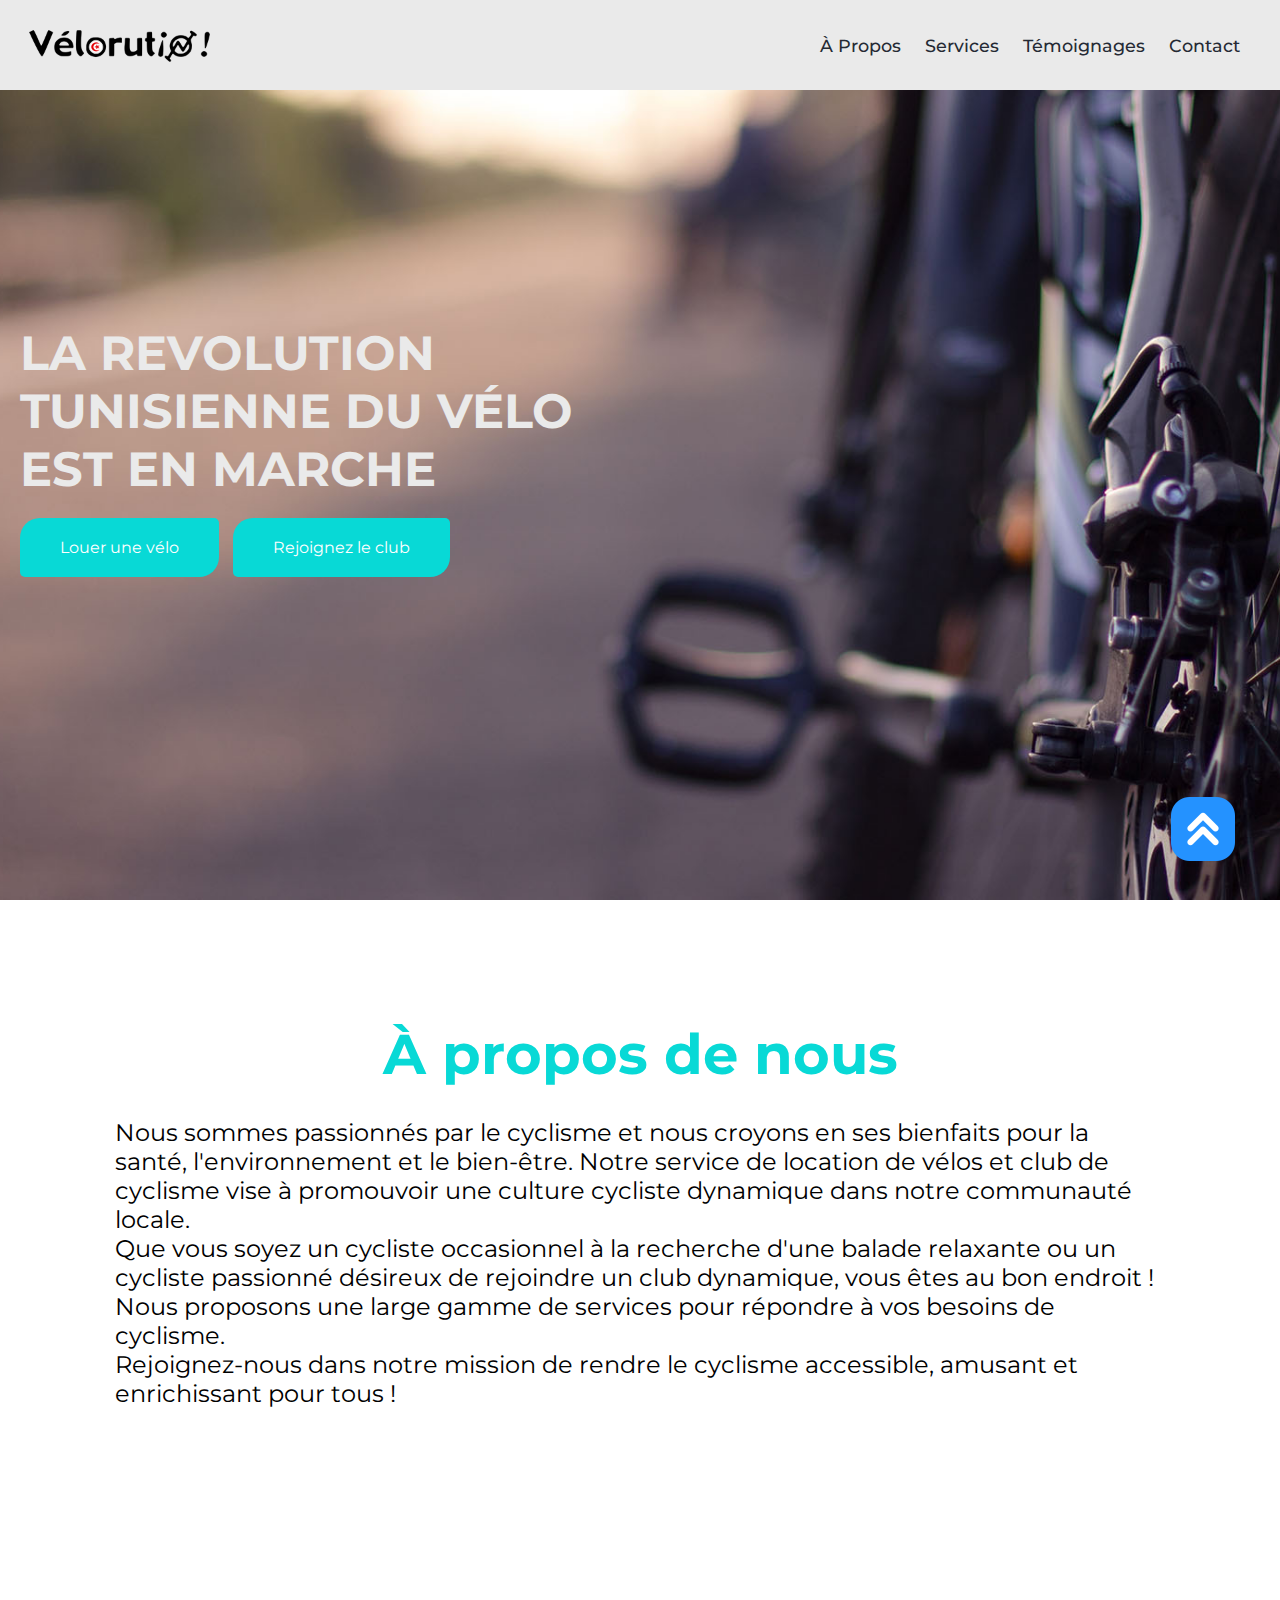
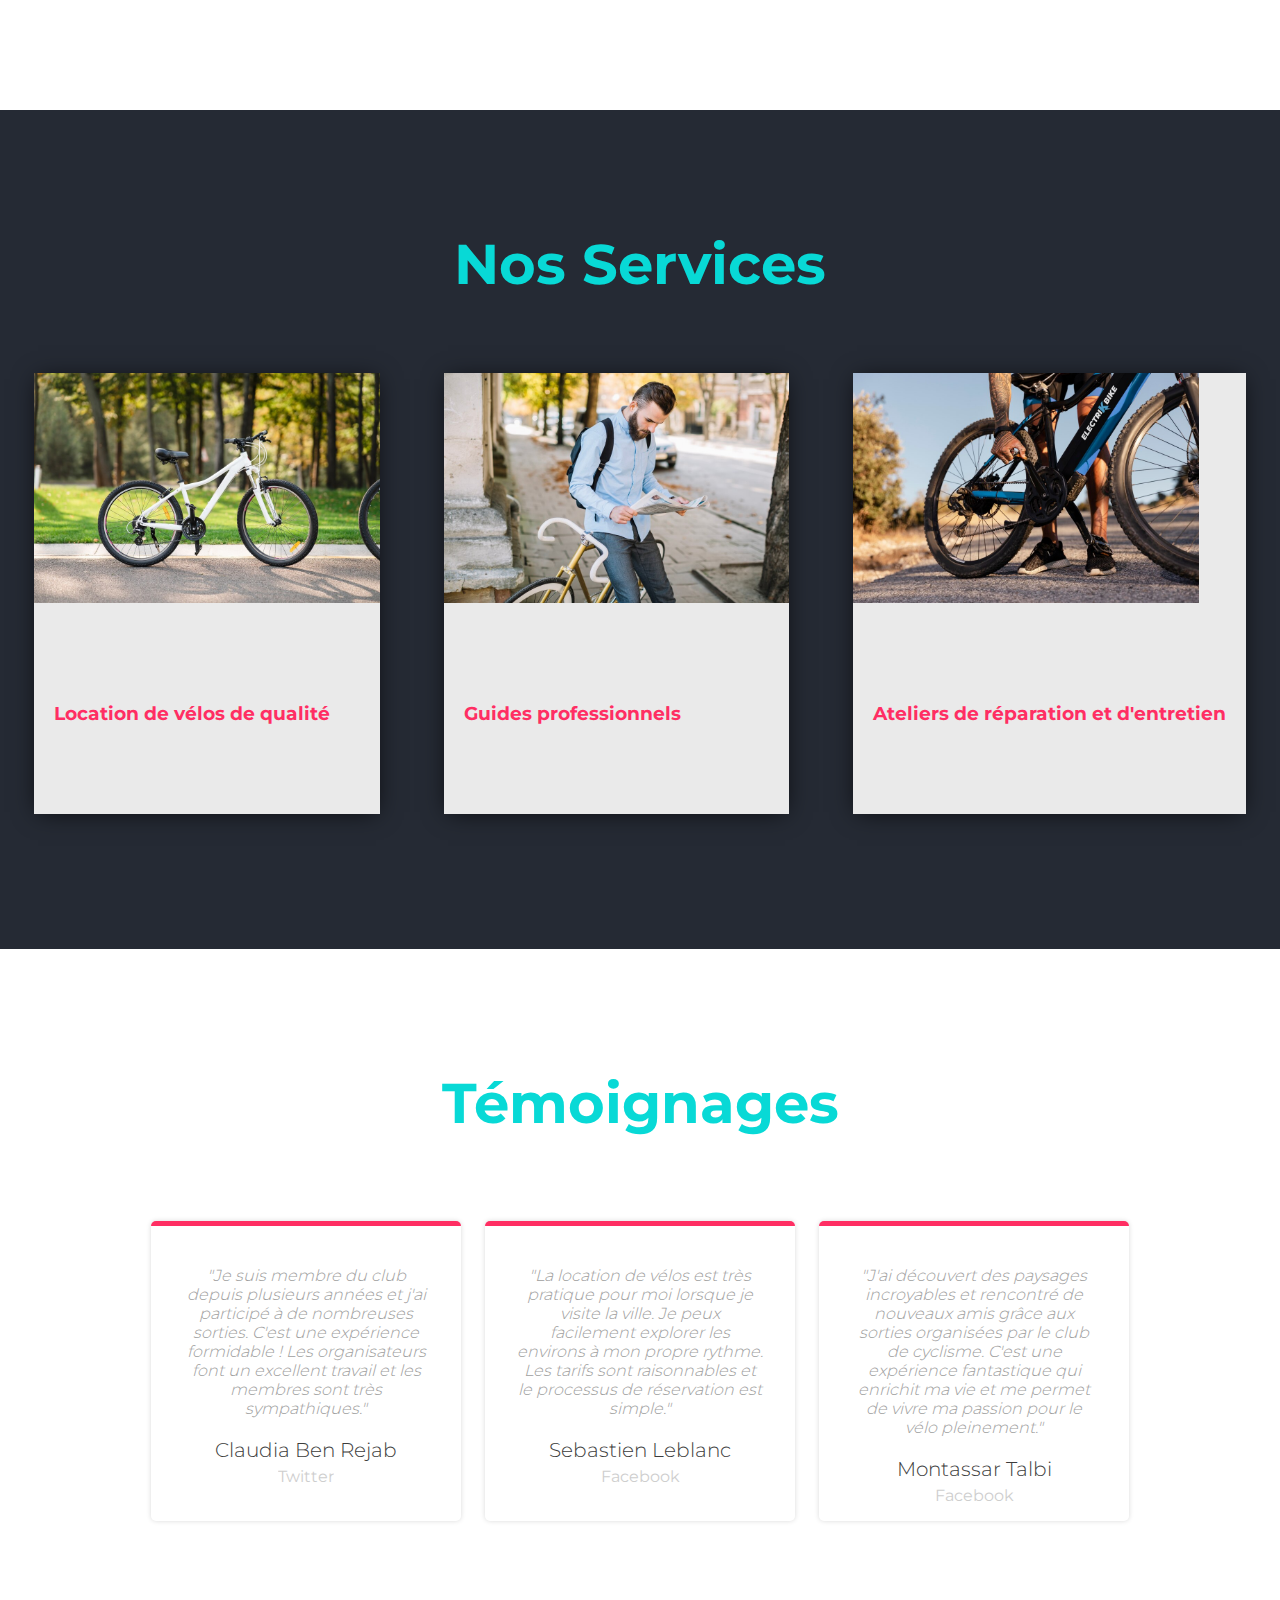
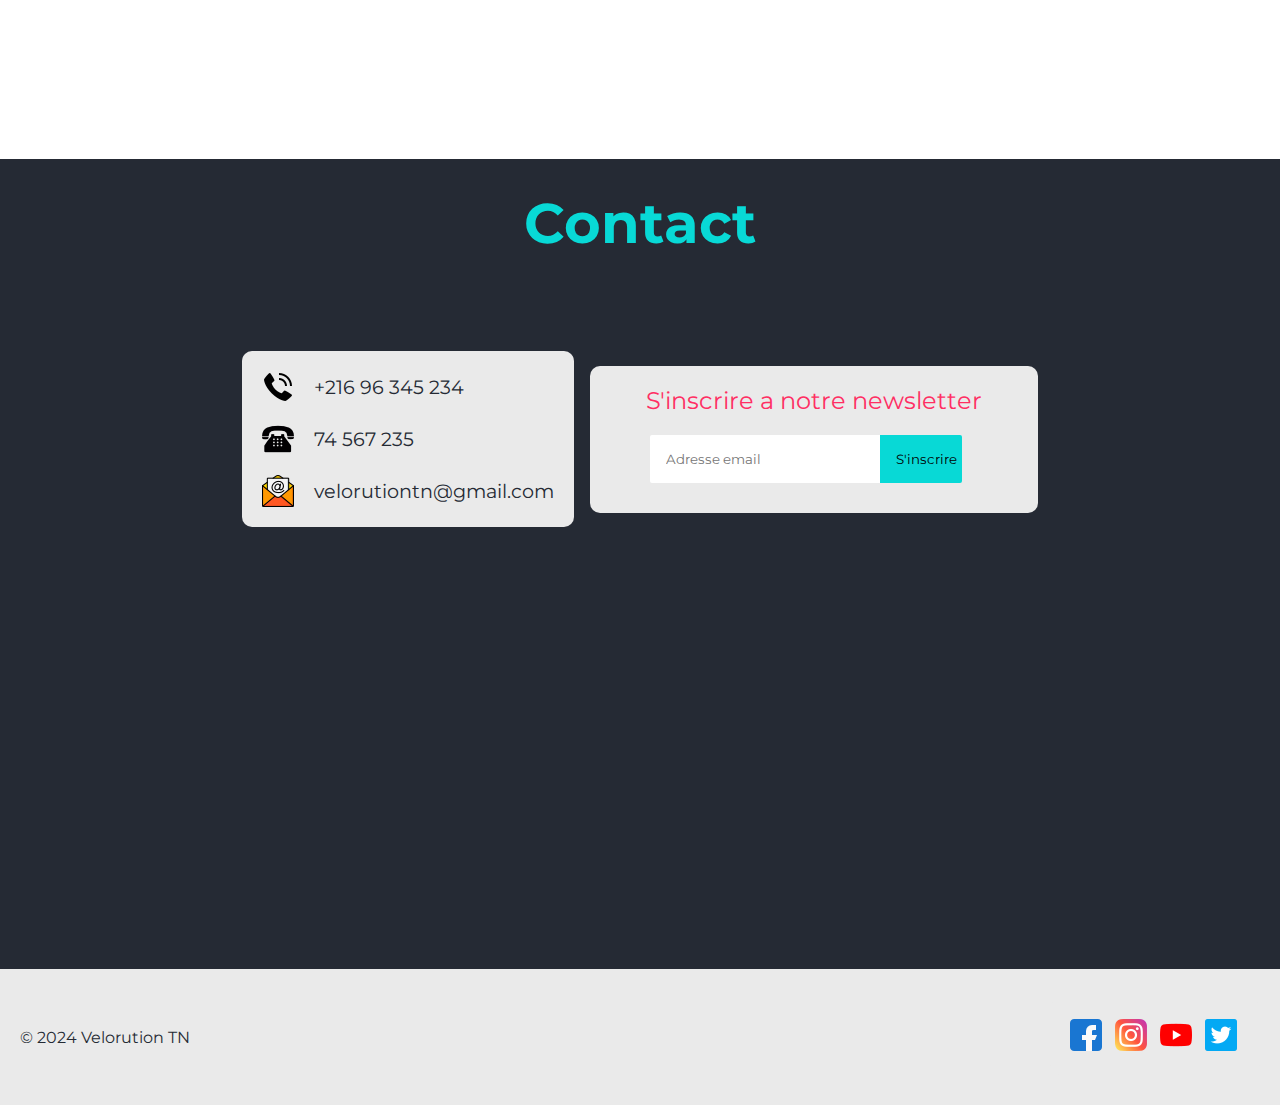
<file: index.html>
<!DOCTYPE html>
<html lang="fr">
<head>
    <meta charset="UTF-8">
    <meta name="viewport" content="width=device-width, initial-scale=1.0">
    <title>Velorution TN</title>
    <link rel="stylesheet" href="css/styles.css">
    <link rel="icon" href="images/icons/bicycle.png">
</head>
<body>

    <header class="head-title">
        <!--<h1>Velorution TN</h1>-->
        <img src="images/logo.png">
        <nav>
            <ul>
                <li><a href="#about">À propos</a></li>
                <li><a href="#services-section">Services</a></li>
                <li><a href="#témoignages">Témoignages</a></li>
                <li><a href="#contact">Contact</a></li>
            </ul>
        </nav>
    </header>

    <section class="welcome-section" id="head">
        <div>
            <h2>LA REVOLUTION TUNISIENNE DU VÉLO EST EN MARCHE</h2>
            <a href="templates/location.html" class="btn">Louer une vélo</a>
            <a href="templates/rejoindre.html" class="btn">Rejoignez le club</a>
        </div>
        <div>
        </div>
    </section>
    
    <section class="about" id="about">
        <h2 class="section-title">À propos de nous</h2>
        <p>Nous sommes passionnés par le cyclisme et nous croyons en ses bienfaits pour la santé, l'environnement et le bien-être. Notre service de location de vélos et club de cyclisme vise à promouvoir une culture cycliste dynamique dans notre communauté locale.</p>
        <p>Que vous soyez un cycliste occasionnel à la recherche d'une balade relaxante ou un cycliste passionné désireux de rejoindre un club dynamique, vous êtes au bon endroit ! Nous proposons une large gamme de services pour répondre à vos besoins de cyclisme.</p>
        <p>Rejoignez-nous dans notre mission de rendre le cyclisme accessible, amusant et enrichissant pour tous !</p>
    </section>

    <!-- les services -->

    <section id="services-section">
        <h2 class="section-title">Nos Services</h2>
        <div class="services">
            <div class="service">
                <img src="images/services/velo-qualite.jpg">
                <div>
                    <h3>Location de vélos de qualité</h3>
                </div>
                <div class="description-service">
                    <p>Nous proposons une large gamme de vélos de qualité pour tous les types de cyclistes, que ce soit pour des balades en ville, des randonnées sur route ou des aventures en montagne.</p>
                    <p id="prix">a partir de 2 DT/heure</p>
                </div>
            </div>
            <div class="service">
                <img src="images/services/guide.jpg">
                <div>
                    <h3>Guides professionnels</h3>
                </div>
                <div class="description-service">
                    <p>Nos guides expérimentés sont là pour vous aider à découvrir les meilleurs itinéraires et attractions de la région. Profitez d'une expérience de cyclisme inoubliable en compagnie de nos experts.
                    </p>
                    <p id="prix">a partir de 35 DT</p>
                </div>
            </div>
            <div class="service">
                <img src="images/services/réparation.jpg">
                <div>
                    <h3>Ateliers de réparation et d'entretien</h3>
                </div>
                <div class="description-service">
                    <p>Notre équipe de mécaniciens qualifiés est disponible pour vous aider avec toutes vos réparations et entretiens de vélos. Assurez-vous que votre vélo est toujours en parfait état de fonctionnement.</p>
                    <p id="prix">a partir de 15 DT</p>
                </div>
            </div>
        </div>
    </section>
    

    <!-- les avis -->
    <section id="témoignages" class="avis-section">
        <h2 class="section-title">Témoignages</h2>
        <div>
            <figure class="avis-card">
                <figcaption>
                <blockquote>
                    "Je suis membre du club depuis plusieurs années et j'ai participé à de nombreuses sorties. C'est une expérience formidable ! Les organisateurs font un excellent travail et les membres sont très sympathiques."
                </blockquote>
                <h3>Claudia Ben Rejab</h3>
                <h4>Twitter</h4>
                </figcaption>
            </figure>
            <figure class="avis-card">
                <figcaption>
                    <blockquote>
                        "La location de vélos est très pratique pour moi lorsque je visite la ville. Je peux facilement explorer les environs à mon propre rythme. Les tarifs sont raisonnables et le processus de réservation est simple."
                    </blockquote>
                    <h3>Sebastien Leblanc</h3>
                    <h4>Facebook</h4>
                </figcaption>
            </figure>
            <figure class="avis-card last-card">
                <figcaption>
                <blockquote>
                    "J'ai découvert des paysages incroyables et rencontré de nouveaux amis grâce aux sorties organisées par le club de cyclisme. C'est une expérience fantastique qui enrichit ma vie et me permet de vivre ma passion pour le vélo pleinement."                </blockquote>
                <h3>Montassar Talbi</h3>
                <h4>Facebook</h4>
                </figcaption>
            </figure>
        </div>
    </section>

    <!-- contact & newsletter -->
    <section class="contact-section" id="contact">
        <h2 class="section-title">Contact</h2>
        <div class="divider">
            <div class="contact-info">
                <div class="micro-info">
                    <img src="images/icons/mobile.png" alt="">
                    <label>+216 96 345 234</label>
                </div>
                <div class="micro-info">
                    <img src="images/icons/fix.png" alt="">
                    <label>74 567 235</label>
                </div>
                <div class="micro-info">
                    <img src="images/icons/email.png" alt="">
                    <label>velorutiontn@gmail.com</label>
                </div>
            </div>

            <div class="newsletter">
                <form name="newsletter-form" onsubmit="return validEmail(document.getElementsByName('email')[0].value)"  method="POST" action="php/newsletter.php">
                    <label>S'inscrire a notre newsletter</label>
                    <div>
                        <input type="email" name="email" placeholder="Adresse email">
                        <input type="submit" value="S'inscrire">
                    </div>
                </form>
            </div>
        </div>
    </section>

    <!-- bouton pour revenir au top du page-->

    <a id="scrollToTopBtn" href="#head" title="Go to top">
        <img src="images/icons/arrow-up.png">
    </a>

    <!-- footer -->

    <footer>
        <div class="container">
            <p>&copy; 2024 Velorution TN</p>
        </div>
        <div class="social-media">
            <a href=""><img src="images/icons/facebook.png" alt=""></a>
            <a href=""><img src="images/icons/instagram.png" alt=""></a>
            <a href=""><img src="images/icons/youtube.png" alt=""></a>
            <a href=""><img src="images/icons/twitter.png" alt=""></a>
        </div>
    </footer>

    <script src="scripts/controle.js"></script>

</body>

</html>
</file>
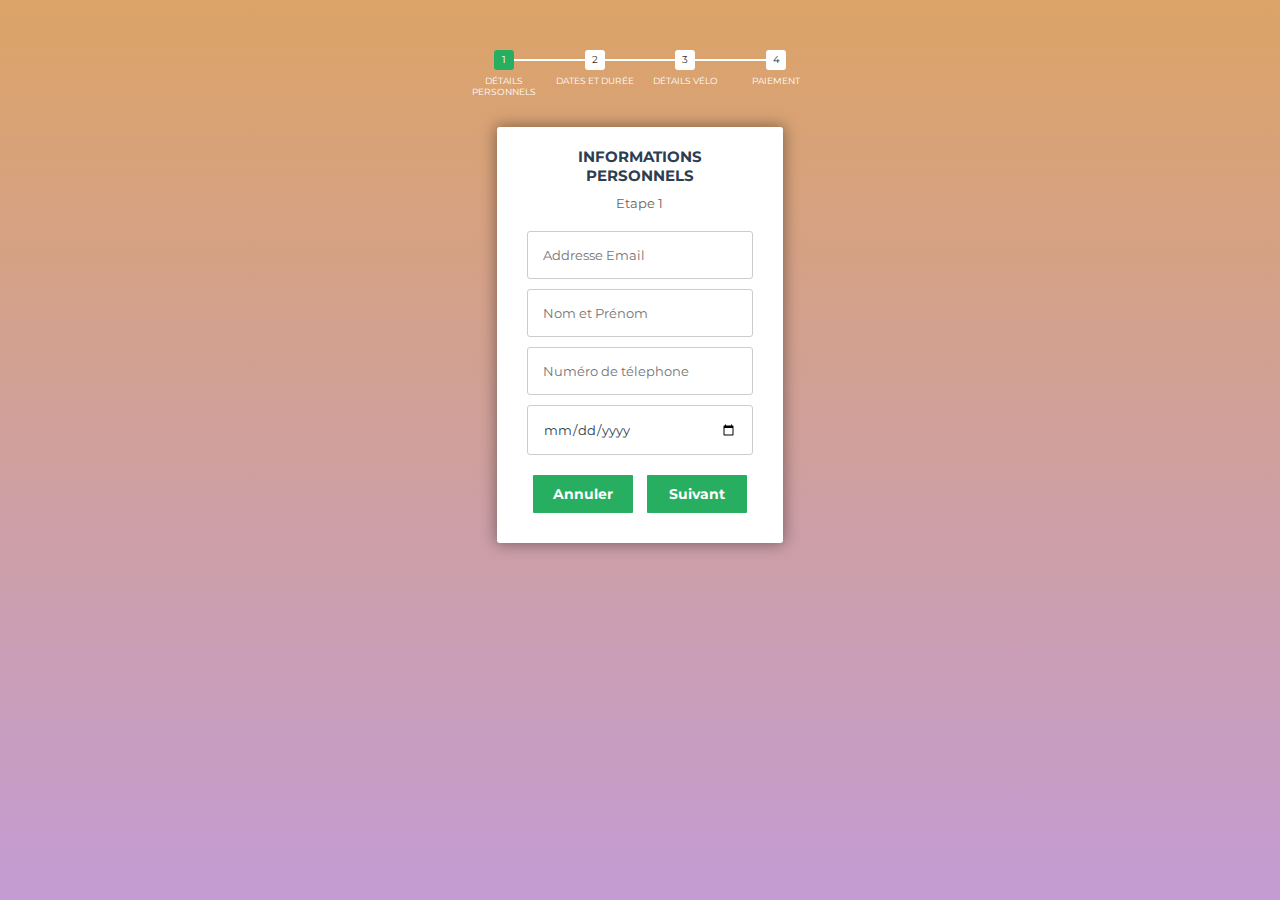
<file: templates/location.html>
<!DOCTYPE html>
<html lang="fr">
<head>
    <meta charset="UTF-8">
    <meta name="viewport" content="width=device-width, initial-scale=1.0">
    <title>Velorution TN - Location</title>
    <link rel="stylesheet" href="../css/location.css">
    <link rel="icon" href="../images/icons/bicycle.png">
</head>
<body>
  <!-- multistep form -->
  <form id="msform"  onsubmit="return paiementValide()" method="POST" action="../php/location.php">
      <!-- progressbar -->
      <ul id="progressbar">
        <li class="active">Détails Personnels</li>
        <li>Dates et Durée</li>
        <li>Détails vélo</li>
        <li>Paiement</li>
      </ul>
      <!-- fieldsets -->
      <fieldset>
        <h2 class="fs-title">Informations Personnels</h2>
        <h3 class="fs-subtitle">Etape 1</h3>
        <input type="email" name="email" placeholder="Addresse Email" />
        <input type="text" name="nom_pren" placeholder="Nom et Prénom" />
        <input type="number" name="num_tel" placeholder="Numéro de télephone">
        <input type="date" name="date_naiss" placeholder="date de naissance" />
        <input type="reset" name="annuler" class="reset action-button" value="Annuler" />
        <input type="button" name="next" class="next action-button" value="Suivant" />
      </fieldset>
      <fieldset>
        <h2 class="fs-title">Détails Location</h2>
        <h3 class="fs-subtitle">Etape 2</h3>
        <label>Date Location</label>
        <input type="date" name="date_loc" class="date"/>
        <input type="time" name="heure_loc"class="duree" value="08:00"/>
        <label>Date Retour</label>
        <input type="date" name="date_ret" class="date"/>
        <input type="time" name="heure_ret" class="duree" value="08:00"/>
        <input type="button" name="prec" class="previous action-button" value="Précédent" />
        <input type="button" name="suiv" class="next action-button" value="Suviant" />
      </fieldset>
      <fieldset>
        <h2 class="fs-title">Détails Vélo</h2>
        <h3 class="fs-subtitle">Etape 3</h3>
        <label>Type</label>
        <select name="typeV">
          <option value="course">Vélo de course</option>
          <option value="route">Vélo de Route</option>
          <option value="bmx">BMX</option>
          <option value="Hollondais">Hollondais</option>
        </select>
        <label>Couleur</label>
        <select name="colV">
          <option value="noir">Noir</option>
          <option value="metal">Métalique</option>
          <option value="jaune">Jaune</option>
          <option value="vert">Vert</option>
        </select>
        <input type="button" name="prec" class="previous action-button" value="Précédent" />
        <input type="button" name="suiv" class="next action-button" value="Suviant" />
      </fieldset>
      <fieldset class="paiement-field">
        <h2 class="fs-title">Paiement</h2>
        <h3 class="fs-subtitle">Etape 4</h3>
          <label>Prix Total <span id="prix">0 TND</span></label>
          <label>Methode de Paiement</label>
        <span id="radios">
          <input type="radio" name="paiement" id="ED-radio" value="edinar"><label for="ED-radio" id="ED-lbl">E - Dinar</label>
          <input type="radio" name="paiement" id="cash-radio" value="cash"><label for="cash-radio" id="cash-lbl"> Sur Place </label>
        </span>
        <input type="hidden" name="prix_total" id="hiddenSpanValue">
          <span id="credentials">
            <input type="number" name="num_carte" placeholder="Numéro de carte">
            <input type="number" name="code-conf" placeholder="code confidentiel">
          </span>
          <input type="button" name="previous" class="previous action-button" value="Précédent"/>
          <input type="submit" class="submit action-button" value="Valider">
      </fieldset>
    </form>
    <script src="../scripts/jquery.min.js"></script>
    <script src="../scripts/jquery.easing.min.js"></script>
    <script src="../scripts/forms.js"></script>
</body>

</html>
</file>
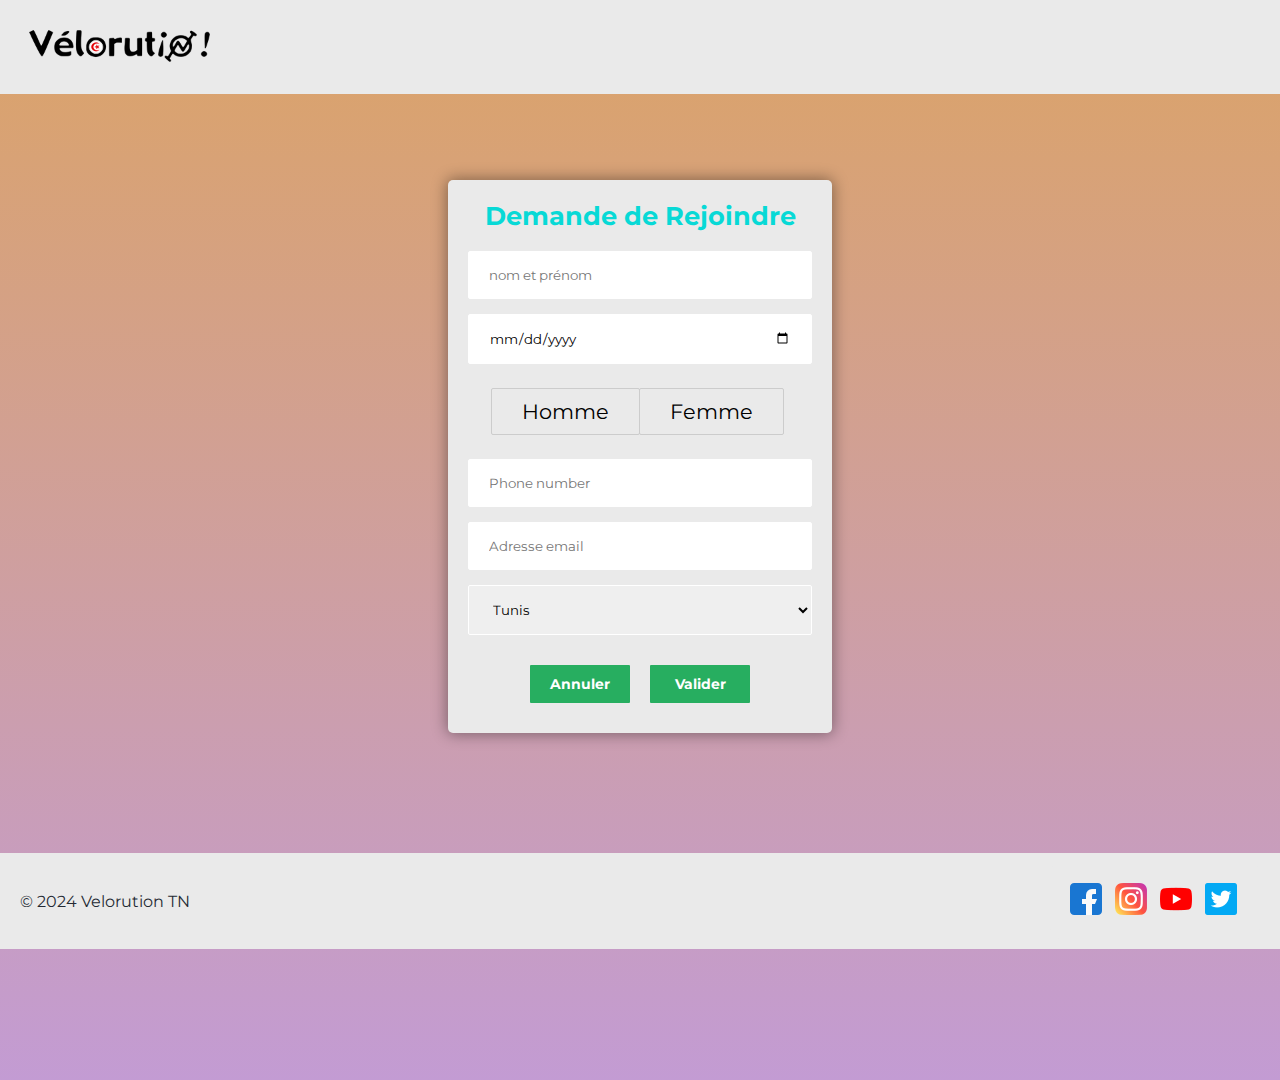
<file: templates/rejoindre.html>
<!DOCTYPE html>
<html lang="fr">
<head>
    <meta charset="UTF-8">
    <meta name="viewport" content="width=device-width, initial-scale=1.0">
    <title>Velorution TN - Rejoignez Nous</title>
    <link rel="stylesheet" href="../css/rejoindre.css">
    <link rel="icon" href="../images/icons/bicycle.png">
</head>
<body>
    
    <header class="head-title">
        <!--<h1>Velorution TN</h1>-->
        <a href="../index.html"><img src="../images/logo.png"></a>
        <nav>
        </nav>
    </header>

    <!-- formulaire de rejoindre -->

    <form name="join-form" onsubmit="return validInput()" method="POST" action="../php/rejoindre.php">
        <h2>Demande de Rejoindre</h2>
        <div class="info-perso">
            <input type="text" name="nom_pren" placeholder="nom et prénom">
            <input type="date" name="date_naiss" placeholder="Date de naissance">
            <span id="radios">
                <input type="radio" name="gender" id="H-gender" value="H"><label for="H-gender" id="H-lbl">Homme</label>
                <input type="radio" name="gender" id="F-gender" value="F"><label for="F-gender" id="F-lbl">Femme</label>
            </span>
            <input type="number" name="num_tel" placeholder="Phone number">
            <input type="email" name="email" placeholder="Adresse email">
            <select name="ville">
                <option value="Tunis">Tunis</option>
                <option value="Bizerte">Bizerte</option>
            </select>
        </div>
        
        <div class="boutons">
            <input type="reset" value="Annuler">
            <input type="submit" value="Valider">
        </div>
    </form>

    <!-- footer -->

    <footer>
        <div class="container">
            <p>&copy; 2024 Velorution TN</p>
        </div>
        <div class="social-media">
            <a href=""><img src="../images/icons/facebook.png" alt=""></a>
            <a href=""><img src="../images/icons/instagram.png" alt=""></a>
            <a href=""><img src="../images/icons/youtube.png" alt=""></a>
            <a href=""><img src="../images/icons/twitter.png" alt=""></a>
        </div>
    </footer>
    <script src="../scripts/controle.js"></script>
</body>
</html>
</file>
<file: css/styles.css>
/* variables */
:root{
    --bg-color:#EAEAEA;
    --sec-bg-color:#252A34;
    --fg1-color:#FF2E63;
    --fg2-color:#08D9D6;
}

@font-face {
    font-family: "Montserrat";
    src: url("../fonts/Montserrat-VariableFont_wght.ttf");
}

/* Reset styles */
* {
    margin: 0;
    padding: 0;
    box-sizing: border-box;
}

/* Global styles */
body {
    font-family: "Montserrat";
    background-color:white;
    overflow-x: hidden;
}

html{
    scroll-behavior: smooth;
}

/* header */
.head-title {
    margin: 0 auto;
    display: flex;
    justify-content: space-between;
    align-items: center;
    background-color: var(--bg-color);
    color: var(--sec-bg-color);
    padding: 5px 20px;
    position: fixed;
    width: 100%;
    z-index: 100;
}

header img {
    width: 200px;
    cursor: pointer;
}

nav ul {
    list-style: none;
}

nav ul li {
    display: inline;
    margin-right: 20px;
}

nav ul li a {
    color: var(--sec-bg-color);
    text-decoration: none;
    transition: 1s;
    font-family: "Montserrat";
    font-size: 1.1em;
    font-weight: 500;
    text-transform: capitalize;
}

nav ul li a:hover{
    color: var(--fg1-color);
}

/* welcome section styles */
.welcome-section {
    min-height: 100vh;
    background-image: url('../images/welcome.jpg');
    background-size: cover;
    background-position: center;
    color: var(--bg-color);
    text-align: center;
    padding: 20vh 20px;
    display: flex;
    justify-content: center;
    align-items: center;
    text-align: left;
    z-index: 99;
}

.welcome-section div{
    width: 50%;
}

.welcome-section h2 {
    font-size: 3em;
    margin-bottom: 20px;
}

.welcome-section p {
    font-size: 1.2em;
    margin-bottom: 30px;
}

.btn {
    display: inline-block;
    background-color:var(--fg2-color);
    color: #fff;
    padding: 20px 40px;
    text-decoration: none;
    border-radius: 20px 5px 20px 5px;
    margin-right: 10px;
    transition: 1s;
    border: none;
    outline: none;
}

.btn:hover {
    background-color:var(--fg1-color);
    border-radius: 5px 20px 5px 20px;
}

/* about section */
.about{
    display: flex;
    flex-direction: column;
    text-align: left;
    padding: 10vh 9%;
    font-size: 1.5em;
    height: 90vh;
}

.section-title{
    text-align: center;
    margin: 30px;
    color:var(--fg2-color);
    font-size: 3.5rem;
}

/* services section */
#services-section{
    display: flex;
    flex-direction: column;
    background-color: var(--sec-bg-color);
    padding: 10vh 0;
}

.services-section h2{
    text-align: center;
    margin: auto;
}

.services{
    display: flex;
    padding: 5vh 0;
    gap:5vw;
    height: 59vh;
    margin: auto;
}

.service{
    display: grid;
    position: relative;
    grid-template-rows: repeat(2,auto);
    box-shadow: 0px 2px 23px -4px rgba(0,0,0,0.75);
    -webkit-box-shadow: 0px 2px 23px -4px rgba(0,0,0,0.75);
    -moz-box-shadow: 0px 2px 23px -4px rgba(0,0,0,0.75);
    background-color: var(--bg-color);
    gap:10px;
}

.service img{
    width: 27vw;
}

.service div{
    padding: 0 20px;
    color: var(--fg1-color);
}

.description-service{
    position: absolute;
    visibility: hidden;
    width: 100%;
    height: 100%;
    background-color: var(--bg-color);
    transform: translateX(100%);
    transition: 0.5s ease-in;
    display: flex;
    justify-content: center;
    align-items: center;
    flex-direction: column;
    gap:10px;
}

.description-service p{
    color:var(--sec-bg-color);
    font-size: 1.2rem;
}

.service:hover .description-service{
    transform: translateX(0);
    visibility: visible;
}


/* Styles for the testimonials section */
.avis-section{
    text-align: center;
    height: 70vh;
    display: flex;
    flex-direction: column;
    align-items: center ;
    height: 90vh;
    padding: 10vh 0;
}
.avis-card {
    box-shadow: 0 0 5px rgba(0, 0, 0, 0.15);
    color: #9e9e9e;
    display: inline-block;
    font-family: "Montserrat";
    font-size: 16px;
    margin: 35px 10px 10px;
    max-width: 310px;
    min-width: 250px;
    position: relative;
    text-align: center;
    width: 100%;
    height: 300px;
    background-color: #ffffff;
    border-radius: 5px;
    border-top: 5px solid var(--fg1-color);
}

.avis-card figcaption {
    padding: 13% 10% 12%;
}

.avis-card h3 {
    color: #3c3c3c;
    font-size: 20px;
    font-weight: 300;
    line-height: 24px;
    margin: 10px 0 5px;
}

.avis-card h4 {
    font-weight: 400;
    margin: 0;
    opacity: 0.5;
}

.avis-card blockquote {
    font-style: italic;
    font-weight: 300;
    margin: 0 0 20px;
}

.last-card{
    position: relative;
    top:19px;
}


/* Styles for the scroll-to-top button */
#scrollToTopBtn {
    position: fixed;
    bottom: 20px;
    right: 30px;
    z-index: 90;
    border: none;
    border-radius: 50%;
    padding: 15px;
    font-size: 16px;
    cursor: pointer;
    background-color: transparent;
}

.contact-section{
    background-color: var(--sec-bg-color);
    display: flex;
    flex-direction: column;
    width: 100%;
    height: 90vh;
    margin: auto;
}

.divider{
    display: grid;
    grid-template-columns: repeat(2,1fr);
    justify-content: space-around;
    align-items: center;
    height: 40%;
    padding: 5vh 9vw;
    margin: auto;
    margin-top: -10px;
}

.contact-info{
    display: flex;
    flex-direction: column;
    gap: 20px;
    font-size: 1.2rem;
    color: var(--sec-bg-color);
    background-color: var(--bg-color);
    width: fit-content;
    padding: 20px;
    border-radius: 10px;
}

.micro-info{
    display: grid;
    grid-template-columns: repeat(2,auto);
    align-items: center;
    justify-content: start;
    gap: 20px;
}

.newsletter{
    background-color: var(--bg-color);
    display: flex;
    flex-direction: column;
    border-radius: 10px;
    margin-left: -50px;
    width: 35vw;
}

.newsletter form{
    display: flex;
    flex-direction: column;
    justify-content: center;
    padding: 20px 30px;
    gap:20px;
}

.newsletter form div{
    display: flex;
    align-items: center;
    justify-self: center;
    padding: 0 30px;
}

.newsletter label{
    text-align: center;
    font-size: 1.5rem;
    color:var(--fg1-color);
}

.newsletter input[type="email"],.newsletter input[type="submit"] {
    padding: 15px;
    margin-bottom: 10px;
    border: 1px solid transparent;
    font-family: inherit;
}

.newsletter input[type="email"]{
    width: 70%;
    border-radius: 2px 0 0 2px;
}

.newsletter input[type="email"]:focus{
    outline: none;
}

.newsletter input[type="submit"] {
    width: 25%;
    background-color: var(--fg2-color);
    cursor: pointer;
    border-radius: 0 2px 2px 0;
}


/* footer */

footer{
    background-color: var(--bg-color);
    padding: 30px 20px;
    display: flex;
    justify-content: space-between;
    align-items: center;
    color: var(--sec-bg-color);
}

#rejoindre-footer{
    bottom: -10vh;
}

.social-media{
    background-color: var(--bg-color);
    padding: 20px;
    display: grid;
    gap: 10px;
    grid-template-columns: repeat(4,35px);
    border-radius: 10px;
    width: fit-content;
}
</file>
<file: css/location.css>
/* variables */
:root{
  --bg-color:#EAEAEA;
  --sec-bg-color:#252A34;
  --fg1-color:#FF2E63;
  --fg2-color:#08D9D6;
}

@font-face {
  font-family: "Montserrat";
  src: url("../fonts/Montserrat-VariableFont_wght.ttf");
}
/*basic reset*/
* {margin: 0; padding: 0;}

html {
	height: 100%;
	background: 
		linear-gradient(rgba(196, 102, 0, 0.6), rgba(155, 89, 182, 0.6));
}

body {
	font-family: Montserrat;
}

/*form styles*/
#msform {
	width: 28vw;
	margin: 50px auto;
	text-align: center;
	position: relative;
}
#msform fieldset {
	background: white;
	border: 0 none;
	border-radius: 3px;
	box-shadow: 0 0 15px 1px rgba(0, 0, 0, 0.4);
	padding: 20px 30px;
	box-sizing: border-box;
	width: 80%;
	margin: 0 10%;
	
	/*stacking fieldsets above each other*/
	position: relative;
}
/*Hide all except first fieldset*/
#msform fieldset:not(:first-of-type) {
	display: none;
}
/*inputs*/
#msform input, #msform textarea ,select{
	padding: 15px;
	border: 1px solid #ccc;
	border-radius: 3px;
	margin-bottom: 10px;
	width: 100%;
	box-sizing: border-box;
	font-family: montserrat;
	color: #2C3E50;
	font-size: 13px;
}
/*buttons*/
#msform .action-button {
	width: 100px;
	background: #27AE60;
	font-weight: bold;
	color: white;
	border: 0 none;
	border-radius: 1px;
	cursor: pointer;
	padding: 10px;
	margin: 10px 5px;
	text-decoration: none;
	font-size: 14px;
}
#msform .action-button:hover, #msform .action-button:focus {
	box-shadow: 0 0 0 2px white, 0 0 0 3px #27AE60;
}
/*headings*/
.fs-title {
	font-size: 15px;
	text-transform: uppercase;
	color: #2C3E50;
	margin-bottom: 10px;
}
.fs-subtitle {
	font-weight: normal;
	font-size: 13px;
	color: #666;
	margin-bottom: 20px;
}
/*progressbar*/
#progressbar {
    margin-bottom: 30px;
    overflow: hidden;
    counter-reset: step;
    display: flex; 
    justify-content: space-between; 
}

#progressbar li {
    list-style-type: none;
    color: white;
    text-transform: uppercase;
    font-size: 9px;
    width: 24%;
    position: relative;
}

#progressbar li:before {
	content: counter(step);
	counter-increment: step;
	width: 20px;
	line-height: 20px;
	display: block;
	font-size: 10px;
	color: #333;
	background: white;
	border-radius: 3px;
	margin: 0 auto 5px auto;
}
/*progressbar connectors*/
#progressbar li:after {
	content: '';
	width: 100%;
	height: 2px;
	background: white;
	position: absolute;
	left: -50%;
	top: 9px;
	z-index: -1; /*put it behind the numbers*/
}
#progressbar li:first-child:after {
	/*connector not needed before the first step*/
	content: none; 
}
/*marking active/completed steps green*/
/*The number of the step and the connector before it = green*/
#progressbar li.active:before,  #progressbar li.active:after{
	background: #27AE60;
	color: white;
}

label{
	font-weight: bold;
	margin: 10px;
	float: left;
	font-size: 1.2rem;
}

input[type="radio"]{
	visibility: hidden;
}

#ED-lbl,#cash-lbl{
	border:1px solid #ccc;
	border-radius: 2px;
	transition: .6s ease-in;
	padding: 10px 30px;
	width: calc(100%-60px);
}

#cash-lbl{
	position: relative;
	left:-34px;
}

#credentials{
	display: none;
}

#ED-radio:checked ~ #ED-lbl,
#cash-radio:checked ~ #cash-lbl{
	background-color: var(--fg2-color);
	border-color: var(--fg2-color);
	z-index: 99;
	color:white;
}

#radios{
	display: inline-flex;
	position: relative;
	left: 11px;
	width: 100%;
}

#prix{
	color:var(--fg1-color);
}
</file>
<file: css/rejoindre.css>
/* variables */
:root{
    --bg-color:#EAEAEA;
    --sec-bg-color:#252A34;
    --fg1-color:#FF2E63;
    --fg2-color:#08D9D6;
}

@font-face {
    font-family: "Montserrat";
    src: url("../fonts/Montserrat-VariableFont_wght.ttf");
}

/* Reset styles */
* {
    margin: 0;
    padding: 0;
    box-sizing: border-box;
}

body{
    font-family: Montserrat;
}

html {
	height: 120vh;
	background: 
		linear-gradient(rgba(196, 102, 0, 0.6), rgba(155, 89, 182, 0.6));
}

/* header */
.head-title {
    margin: 0 auto;
    display: flex;
    justify-content: space-between;
    align-items: center;
    background-color: var(--bg-color);
    color: var(--sec-bg-color);
    padding: 5px 20px;
    position: fixed;
    width: 100%;
    z-index: 80;
}

header img {
    width: 200px;
    cursor: pointer;
}

/* formulaire */

form{
    box-shadow: 0 0 15px 1px rgba(0, 0, 0, 0.4);
    position: relative;
    display: flex;
    flex-direction: column;
    gap:20px;
    top:20vh;
    background-color: var(--bg-color);
    height:fit-content;
    width: 30vw;
    margin: auto;
    margin-bottom: 30px;
    display: flex;
    flex-direction: column;
    padding: 20px;
    border-radius: 5px;
}

form h2{
    text-align: center;
    font-size: 1.6rem;
    color: var(--fg2-color);
}

.info-perso{
    display: flex;
    flex-direction: column;
    gap:15px;
}

form input,form select{
    font-family: inherit;
    padding: 15px 20px;
    border: 1px solid white;
    border-radius: 2px;
}

form input:focus,form select:focus{
    outline: none;
}

form label{
    text-align: center;
    font-size: 1.3rem;
}

form input[type="radio"]{
    visibility: hidden;
}

#H-lbl,#F-lbl{
	border:1px solid #ccc;
	border-radius: 2px;
	transition: .6s ease-in;
	padding: 10px 30px;
	width: calc(100%-60px);
}

#F-lbl{
    position: relative;
    left: -18px;
}

#H-gender:checked ~ #H-lbl,
#F-gender:checked ~ #F-lbl{
	z-index: 99;
	color:white;
}

#H-gender:checked ~ #H-lbl{
background-color: var(--fg2-color);
border-color: var(--fg2-color);
}

#F-gender:checked ~ #F-lbl{
    background-color: var(--fg1-color);
    border-color: var(--fg1-color);
}

#radios{
    margin: auto;
    margin-top: 20px;
    margin-bottom: 20px;
}

.boutons{
    display: flex;
    justify-content: center;
    gap:10px;
    align-items: center;
}

.boutons input{
    cursor: pointer;
    width: 100px;
	background: #27AE60;
	font-weight: bold;
	color: white;
	border: 0 none;
	border-radius: 1px;
	padding: 10px;
	margin: 10px 5px;
	text-decoration: none;
	font-size: 14px;
}

.boutons input:hover{
    box-shadow: 0 0 0 2px white, 0 0 0 3px #27AE60;
}

/* footer */

footer{
    position: relative;
    left: 0;
    bottom: -30vh;
    background-color: var(--bg-color);
    padding: 10px 20px;
    display: flex;
    justify-content: space-between;
    align-items: center;
    color: var(--sec-bg-color);
}

.social-media{
    background-color: var(--bg-color);
    padding: 20px;
    display: grid;
    gap: 10px;
    grid-template-columns: repeat(4,35px);
    border-radius: 10px;
    width: fit-content;
}
</file>
